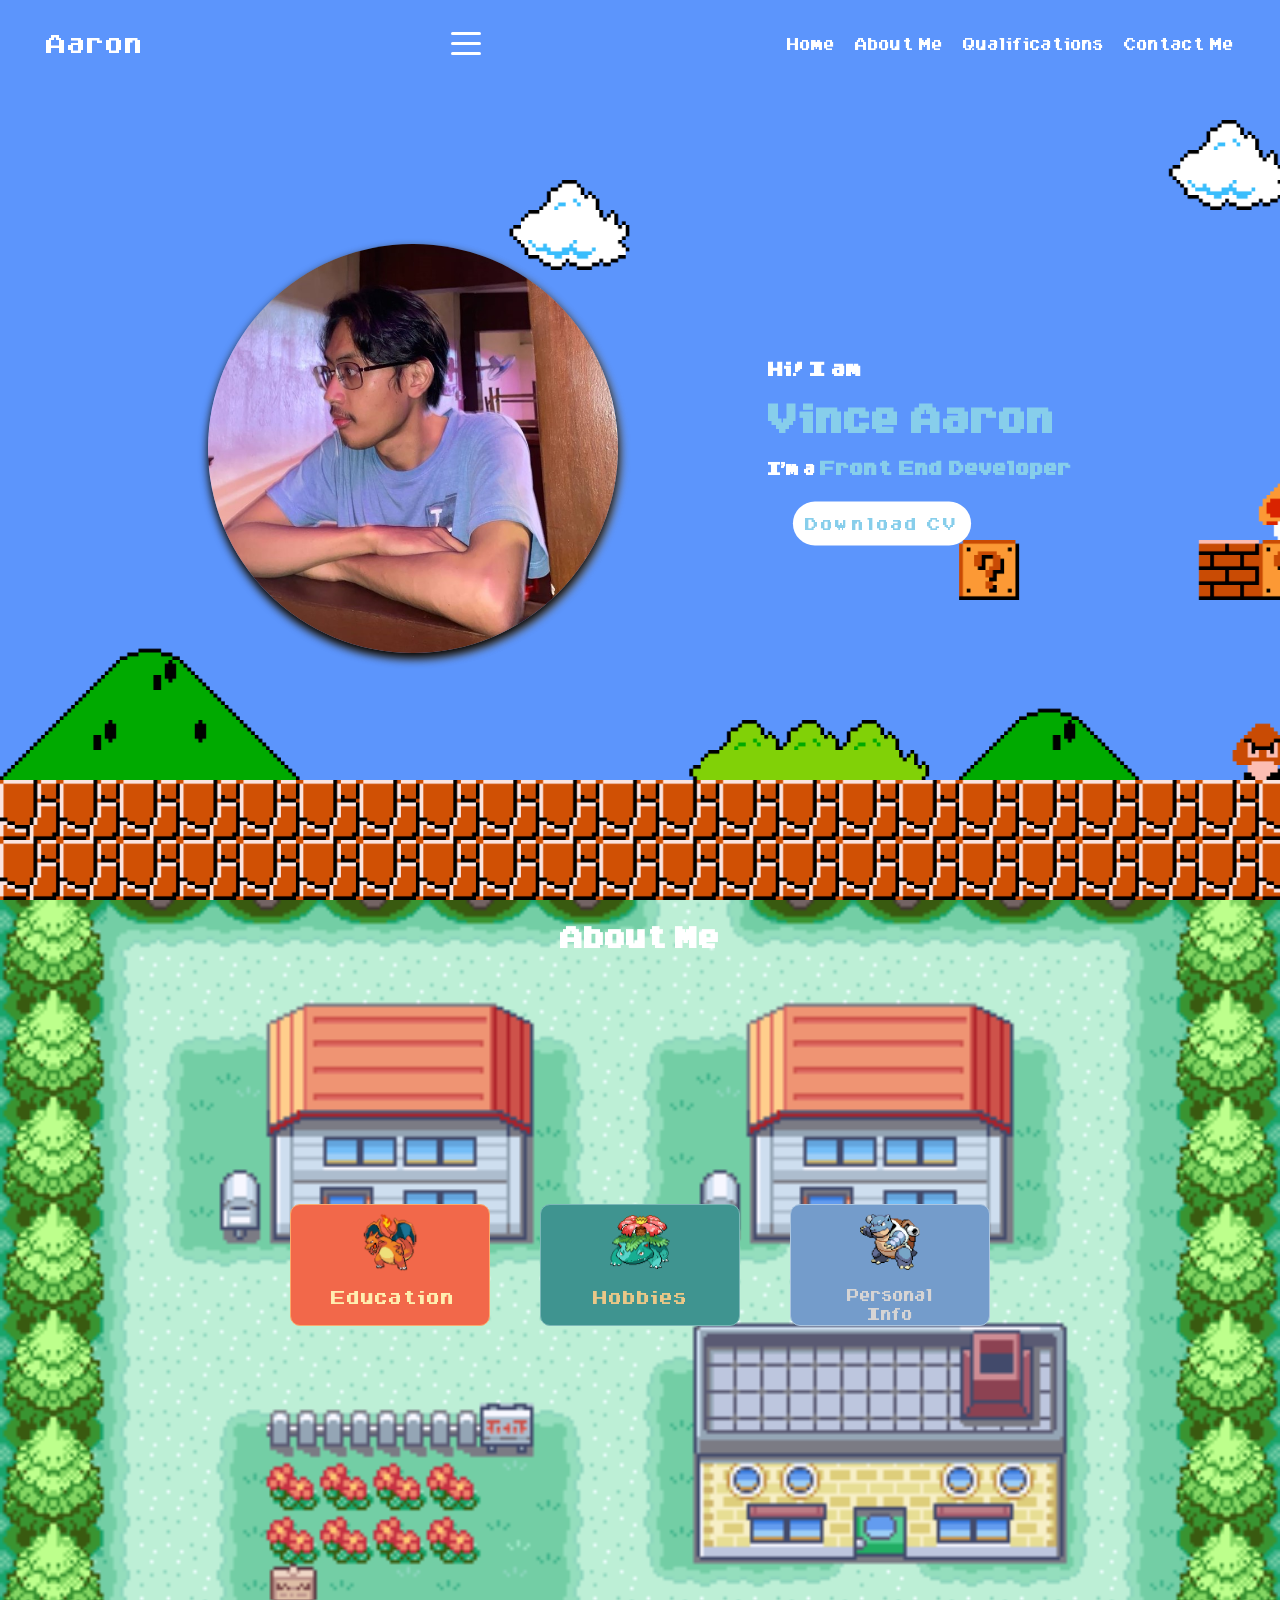
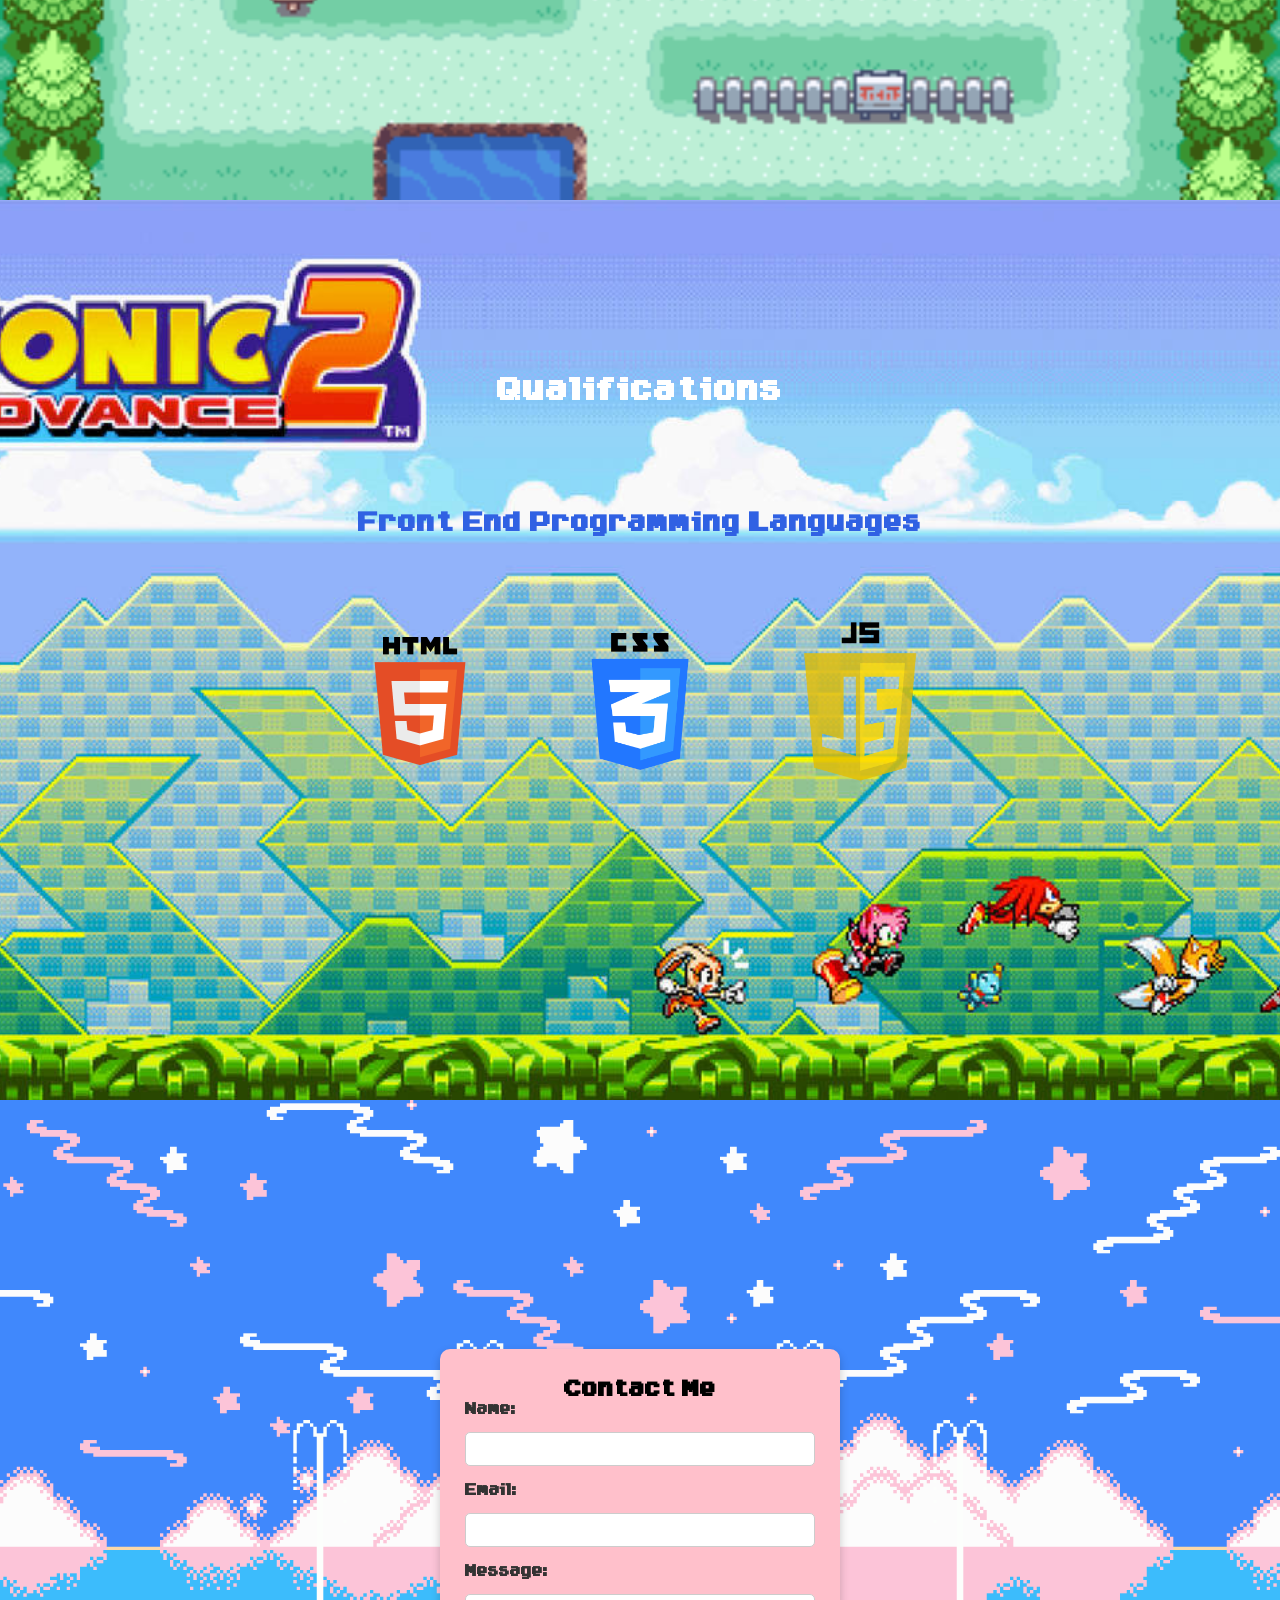
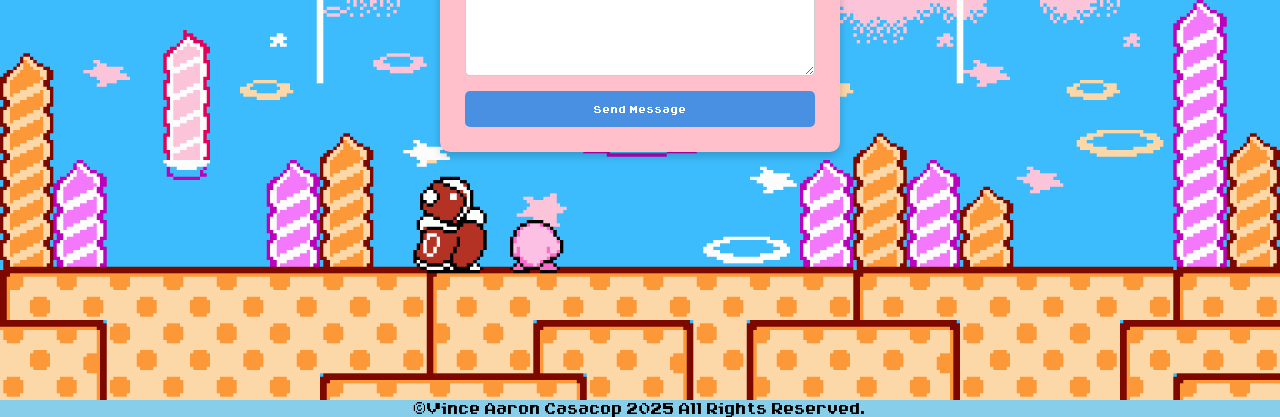
<file: index.html>
<!DOCTYPE html>
<html lang="en">
<head>
    <meta charset="UTF-8">
    <meta name="viewport" content="width=device-width, initial-scale=1.0">
    <title>Portfolio Website</title>
    <link rel="stylesheet" href="./portfolio.css">
    <style>
        @font-face {
            font-family: Arcadepix;
            src: url('Arcadepix Plus.ttf');
        }
        * {
            font-family: Arcadepix;
        }
    </style>
</head>
<body>
    
    <!-- Header -->
    <!-- Navbar -->
    <header>
        <a href="#" class="logo">Aaron</a>

        <div class="menu-btn">
            <div class="menu-btn__burger"></div>
        </div>

        <nav class="navbar">
            <ul class="nav-menu">
                <li><a href="#" class="nav-link">Home</a></li>
                <li><a href="#about" class="nav-link">About Me</a></li>
                <li><a href="#skills" class="nav-link">Qualifications</a></li>
                <li><a href="#contact" class="nav-link">Contact Me</a></li>
            </ul>
        </nav>
    </header>

    <!-- Landing Page -->
    <div class="landing" id="landing">
        
        <section class="home-img">
            <img src="IMG_20250414_195823_121.jpg" alt="">
        </section>
        <section class="landcontent">
        <h4>Hi! I am</h4>
        <span><h3>Vince Aaron</h3></span>
        <h5>I'm a <span>Front End Developer</span></h5>
        <button class="resume"><a href="Vince_Aaron_Casacop_CV (1).pdf" download target="_blank"><span>Download CV</span></a></button>
        </section>

    </div>

    <div class="about" id="about">

        <h3 align="center">About Me</h3>
        <div class="firstbox">
            <section class="educ">
                <p>Education</p>
                <section class="educimg">
                    <img src="charizard.png" alt="Charizard Icon">
                </section>
            </section>
            <section class="hobby">
                <p>Hobbies</p>
                <section class="hobimg">
                    <img src="venusaur.png" alt="Venusaur Icon">
                </section>
            </section>
            <section class="info">
                <p>Personal Info</p>
                <section class="persoimg">
                    <img src="blastoise.png" alt="Blastoise Icon">
                </section>
            </section>
        </div>
        <div class="secondbox">
            <section class="school">
                <div>
                    <p><strong>Paliparan II Integrated Highschool</strong></p>
                    <p>2016 - 2022</p>
                    <p>High School and Senior High School</p>
                </div>
                <div>
                    <p><strong>National University - Dasmarinas City</strong></p>
                    <p>2022 - 2023</p>
                    <p>Bachelor of Science in Computer Engineering</p>
                </div>
                <div>
                    <p><strong>National College of Science and Technology</strong></p>
                    <p>2025 - Present</p>
                    <p>Bachelor of Science in Computer Engineering</p>
                </div>
            </section>
            <section class="hob">
                <ul>
                    <li>
                        <img src="icons8-riot-games-32.ico" alt="Riot Games Icon" class="hobby-icon">
                        <p>Online Games</p>
                    </li>
                    <li>
                        <img src="icons8-band-32.ico" alt="Music Note Icon" class="hobby-icon">
                        <p>Singing</p>
                    </li>
                    <li>
                        <img src="icons8-basketball-32.ico" alt="NBA Icon" class="hobby-icon">
                        <p>Basketball</p>
                    </li>
                    <li>
                        <img src="one piece.ico" alt="One Piece Icon" class="hobby-icon">
                        <p>Anime</p>
                    </li>
                </ul>
            </section>
            <section class="perso">
                <p>Full Name: Casacop, Vince Aaron Tandang</p>
                <p>Birthdate: Nov. 30, 2003</p>
                <p>Age: 21</p>
                <p>Address: Blk. 31 Lot 1 Ph. 3 Mabuhay City, </p>
                <p>Paliparan 3, Dasmarinas City, Cavite, Philippines</p>
                <p>I am a computer engineering student that has knowledge about front end programming languages. I have yet to have any working experience and I would love to work with you!</p>
            </section>
        </div>
    </div>

    <div class="skills" id="skills">

        <h3 align="center">Qualifications</h3>
        <div class="skillcont">
            <p>Front End Programming Languages</p>
        </div>
        <div class="skillpic">
            <section class="html">
                <a href="https://html.com/" target="_blank">
                    <img src="html.png" alt="">
                </a>
            </section>
            <section class="css">
                <a href="https://web.dev/learn/css" target="_blank">
                    <img src="css.png" alt="">
                </a>
            </section>
            <section class="js">
                <a href="https://www.javascript.com/" target="_blank">
                    <img src="js.png" alt="">
                </a>
            </section>
        </div>
    </div>

    <div class="contact" id="contact">
        <section class="contact-box">
            <h2>Contact Me</h2>
            <form action="https://formsubmit.co/aaron.casacop30@gmail.com" method="POST">
                <!-- Honeypot -->
                <input type="text" name="_honey" style="display: none;">
                
                <!-- Disable Captcha -->
                <input type="hidden" name="_captcha" value="false">
                
                <!-- Success Page -->
                <input type="hidden" name="_next" value="https://vincearoncasacop.github.io/portfolio/thanks.html">

                <label for="name">Name:</label>
                <input type="text" id="name" name="name" required>

                <label for="email">Email:</label>
                <input type="email" id="email" name="email" required>

                <label for="message">Message:</label>
                <textarea id="message" name="message" rows="5" required></textarea>

                <button type="submit">Send Message</button>
            </form>
        </section>
    </div>

    <footer>
        <p>&copy;Vince Aaron Casacop 2025 All Rights Reserved.</p>
    </footer>

    <script src="portfolio.js"></script>
</body>
</html>
</file>
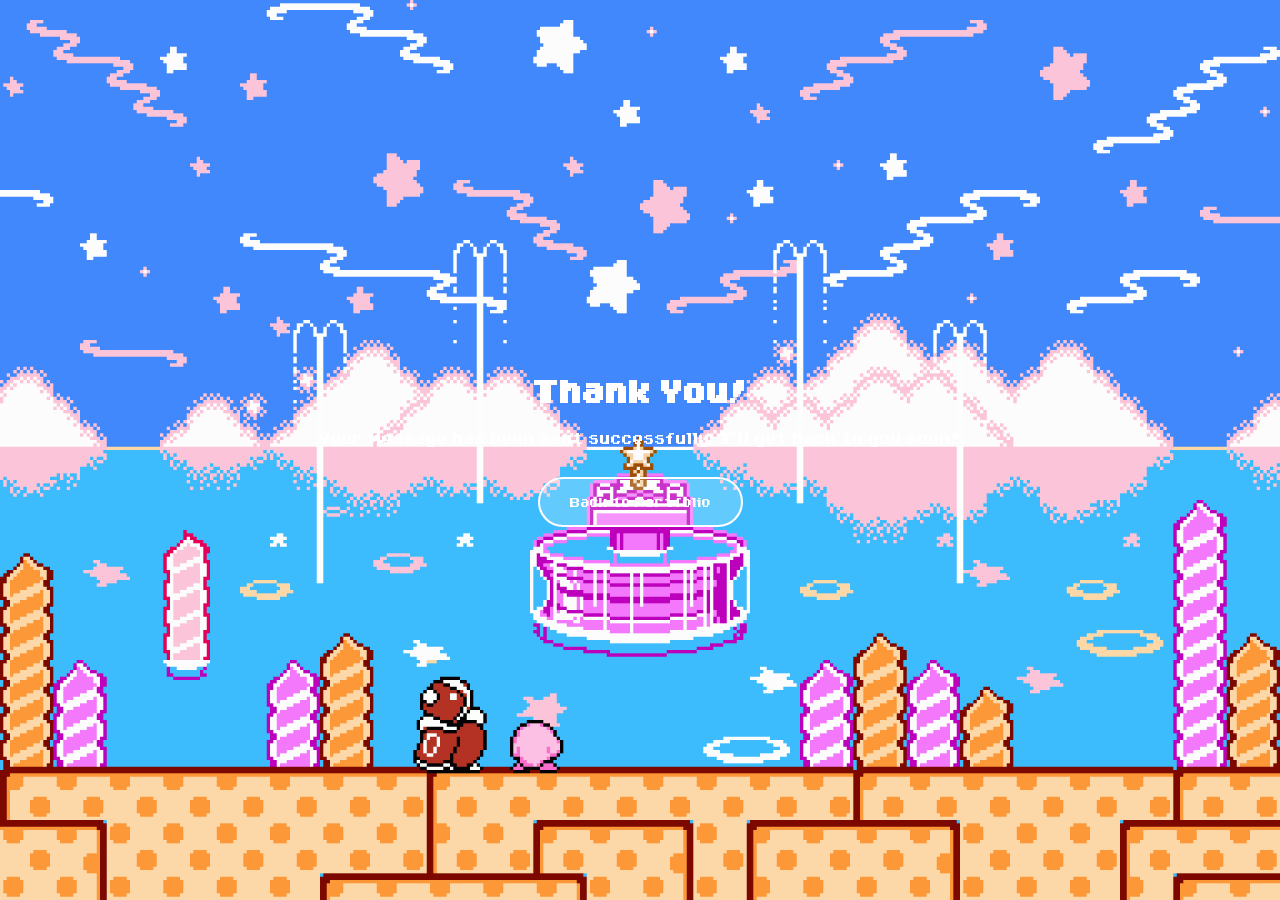
<file: thanks.html>
<!DOCTYPE html>
<html lang="en">
<head>
    <meta charset="UTF-8">
    <meta name="viewport" content="width=device-width, initial-scale=1.0">
    <title>Thank You!</title>
    <link rel="stylesheet" href="./portfolio.css">
    <style>
        @font-face {
            font-family: Arcadepix;
            src: url('Arcadepix Plus.ttf');
        }
        * {
            font-family: Arcadepix;
        }
        .thank-you {
            min-height: 100vh;
            display: flex;
            flex-direction: column;
            justify-content: center;
            align-items: center;
            text-align: center;
            background-image: url('kirby.png');
            background-size: cover;
            background-position: center;
            color: white;
            padding: 20px;
        }
        .thank-you h1 {
            font-size: 48px;
            margin-bottom: 20px;
            animation: fadeIn 1s ease-in-out;
        }
        .thank-you p {
            font-size: 24px;
            margin-bottom: 30px;
            animation: fadeIn 1s ease-in-out 0.3s backwards;
        }
        .back-btn {
            padding: 15px 30px;
            background: rgba(255, 255, 255, 0.2);
            border: 2px solid white;
            color: white;
            font-size: 20px;
            border-radius: 30px;
            cursor: pointer;
            transition: all 0.3s ease;
            text-decoration: none;
            animation: fadeIn 1s ease-in-out 0.6s backwards;
        }
        .back-btn:hover {
            background: white;
            color: black;
        }
        @media (max-width: 768px) {
            .thank-you h1 {
                font-size: 36px;
            }
            .thank-you p {
                font-size: 20px;
            }
            .back-btn {
                font-size: 18px;
                padding: 12px 25px;
            }
        }
    </style>
</head>
<body>
    <div class="thank-you">
        <h1>Thank You!</h1>
        <p>Your message has been sent successfully. I'll get back to you soon!</p>
        <a href="index.html" class="back-btn">Back to Portfolio</a>
    </div>
</body>
</html>
</file>
<file: portfolio.css>
@font-face {
    font-family: Arcadepix;
    src: url('Arcadepix Plus.ttf');
}

*{

    margin: 0;
    padding: 0;
    box-sizing: border-box;
    text-decoration: none;
    border: none;
    outline: none;
    font-family: Arcadepix;
}

html {

    font-size: 23px;
}

body {
    
    width: 100%;
    height: 100vh;
    overflow-x: hidden;
    background-color: white;
    color: black;
}

header {
    
    position: fixed;
    top: 0;
    left: 0;
    width: 100%;
    background-color: transparent;
    filter: drop-shadow(10px);
    display: flex;
    justify-content: space-between;
    align-items: center;
    padding: 1rem 2rem;
    z-index: 100;
}

.logo {

    font-size: 40px;
    color: white;
    font-weight: 500;
    cursor: pointer;
    transition: 0.5s ease;
    animation: fadeIn 1.5s ease-in;
    animation-timeline: view();
    line-height: 1;
}

.logo:hover {

    transform: scale(1.1);
    transform-origin: center;
}

/* Hamburger Menu Button */
.menu-btn {
    display: none;
    cursor: pointer;
    width: 30px;
    height: 30px;
    position: relative;
    z-index: 2;
    display: flex;
    align-items: center;
    justify-content: center;
}

.menu-btn__burger {
    width: 30px;
    height: 3px;
    background: white;
    border-radius: 5px;
    transition: all .3s ease-in-out;
    position: relative;
}

.menu-btn__burger::before,
.menu-btn__burger::after {
    content: '';
    position: absolute;
    width: 30px;
    height: 3px;
    background: white;
    border-radius: 5px;
    transition: all .3s ease-in-out;
}

.menu-btn__burger::before {
    transform: translateY(-10px);
}

.menu-btn__burger::after {
    transform: translateY(10px);
}

/* Animation for menu button */
.menu-btn.open .menu-btn__burger {
    background: transparent;
}

.menu-btn.open .menu-btn__burger::before {
    transform: rotate(45deg);
}

.menu-btn.open .menu-btn__burger::after {
    transform: rotate(-45deg);
}

/* Navigation Styles */
.navbar {
    animation: fadeIn 1.5s ease-in;
}

.nav-menu {
    display: flex;
    gap: 20px;
    list-style: none;
}

.nav-link {
    font-size: 25px;
    color: white;
    font-weight: 300;
    transition: 0.3s ease;
}

.nav-link:hover {
    color: red;
    text-decoration: underline;
}

/* Mobile Navigation */
@media(max-width: 768px) {
    header {
        padding: 1rem;
    }

    .menu-btn {
        display: flex;
        margin-right: 10px;
    }

    .navbar {
        position: fixed;
        top: 0;
        right: -100%;
        width: 80%;
        max-width: 300px;
        height: 100vh;
        background: rgba(0, 0, 0, 0.7);
        backdrop-filter: blur(10px);
        -webkit-backdrop-filter: blur(10px);
        padding: 80px 20px;
        transition: 0.3s ease-in-out;
        overflow-y: auto;
        border-left: 1px solid rgba(255, 255, 255, 0.1);
    }

    .navbar.active {
        right: 0;
    }

    .nav-menu {
        flex-direction: column;
        align-items: center;
        gap: 30px;
    }

    .nav-link {
        font-size: 28px;
        display: block;
        padding: 10px 0;
        color: rgba(255, 255, 255, 0.9);
    }

    .nav-link:hover {
        color: skyblue;
        transform: translateX(10px);
    }
}

/* iPhone SE */
@media screen and (max-width: 375px) {
    .logo {
        font-size: 32px;
    }

    .nav-link {
        font-size: 24px;
    }
}

/* iPhone XR */
@media screen and (min-width: 414px) and (max-width: 896px) {
    .logo {
        font-size: 36px;
    }

    .nav-link {
        font-size: 26px;
    }
}

/* Landscape orientation */
@media screen and (max-height: 450px) and (orientation: landscape) {
    .navbar {
        padding: 60px 20px;
    }

    .nav-menu {
        gap: 20px;
    }

    .nav-link {
        font-size: 22px;
        padding: 5px 0;
    }
}

.landing {

    min-height: 100vh;
    padding: 80px 9% 80px;
    display: flex;
    justify-content: center;
    align-items: center;
    gap: 150px;
    background-image: url('homebg.png');
    background-size: cover;
}

.landcontent {

    font-size: 30px;
    font-weight: 300;
    line-height: 1.1;
    color: white;
    animation: opacity 1s ease-in-out;
}

@keyframes opacity {
    from{
        opacity: 0;
    }

    to{
        opacity: 1;
    }
}

.landcontent h5 {
    
    font-size: 25px;
}

span {

    color: skyblue;
    font-size: 30px;
}

.landcontent h3{

    font-size: 60px;
    font-weight: 700;
}

.home-img img {
    border-radius: 50%;
    position: relative;
    width: 32vw;
    aspect-ratio: 1/1;
    object-fit: cover;
    object-position: center 20%;  /* Adjust to focus on face */
    box-shadow: 0 5px 10px black, 3px 5px 10px gray;
    cursor: pointer;
    animation: pop 1s ease-in-out;
    transition: transform 0.5s ease-in-out;
}

@keyframes pop {
    from {
        opacity: 0;
        transform: scale(0.8);
    }
    to {
        opacity: 1;
        transform: scale(1);
    }
}

.home-img img:hover {
    transform: scale(1.1);
}

.resume {

    display: inline-block;
    padding: 13px;
    background: white;
    border-radius: 30px;
    font-size: 10px;
    color: white;
    letter-spacing: 2px;
    font-weight: 200px;
    border: none;
    transition: 0.3s ease;
    cursor: pointer;
    margin-top: 15px;
    margin-left: 15px;
    z-index: 0;
    position: relative;
    scale: 90%;
}

.resume::after{

    content: '';
    background: linear-gradient(to right, skyblue, royalblue);
    height: 100%;
    width: 0px;
    border-radius: 30px;
    position: absolute;
    left: 0;
    top: 0;
    z-index: -1;
    transition: 150ms ease-in-out;
}

.resume:hover::after{

    width: 100%;
}

.resume:hover {

    color: white;
}

.h5 span {

    color: skyblue;
}

@media (max-width: 768px) {

    .landing{
        gap: 1px;
        flex-direction: column;
        background-size: cover;
        background-position: center;
    }

    .landing .landcontent h3{
        font-size: 50px;
        text-align: center;
    }

    .landcontent h4 {
        font-size: 30px;
        text-align: center;
    }

    .landcontent h5 {
        font-size: 30px;
        text-align: center;
    }

    .home-img {
        visibility: hidden;
    }

    .resume {
        margin-left: 55px;
    }
}

.about {
    background-image: url('Pallet_Town.png');
    background-size: cover;
    min-height: 100vh;
    position: relative;
    color: white;
    z-index: 0;
    background-position: center;
    overflow: hidden;
    display: flex;
    flex-direction: column;
    align-items: center;
}

.about h3 {
    font-size: 45px;
    animation: opacity 1s ease-in-out;
    text-align: center;
    padding-top: 20px;
    margin-bottom: 50px;
}

.firstbox {
    display: flex;
    align-items: center;
    justify-content: center;
    gap: 50px;
    width: 100%;
    padding: 0 20px;
    margin-top: 200px;
}

/* Base styles for all boxes */
.educ, .hobby, .info {
    width: 200px;
    height: 100px;
    position: relative;
    text-align: center;
    padding: 40px;
    border-radius: 10px;
    padding-top: 80px;
    z-index: 1;
    cursor: pointer;
    transition: opacity 0.3s ease, visibility 0.3s ease;
    backface-visibility: hidden;
}

.educ {
    border: 1px solid rgb(250, 170, 109);
    background-color: rgb(242, 104, 74);
    color: rgb(255, 238, 176);
    font-size: 30px;
}

.hobby {
    border: 1px solid rgb(123, 183, 183);
    background-color: rgb(63, 148, 144);
    color: rgb(234, 199, 135);
    font-size: 30px;
}

.info {
    border: 1px solid rgb(172,197,223);
    background-color: rgb(116,156,203);
    color: rgb(214,212,212);
    font-size: 25px;
}

/* Info sections */
.school, .hob, .perso {
    position: absolute;
    top: 50%;
    left: 50%;
    transform: translate(-50%, -50%) scale(0.95);
    opacity: 0;
    visibility: hidden;
    transition: all 0.3s ease-in-out;
    background-color: rgba(0, 0, 0, 0.9);
    padding: 30px;
    border-radius: 15px;
    box-shadow: 0 5px 15px rgba(0, 0, 0, 0.3);
    max-height: 80vh;
    overflow-y: auto;
    z-index: 100;
}

.school {
    width: 500px;
    color: rgb(255, 238, 176);
    border: 2px solid rgb(250, 170, 109);
    padding: 35px;
    overflow: visible;
}

.school p {
    line-height: 1.6;
    margin-bottom: 5px;
}

/* School sections spacing */
.school div {
    margin-bottom: 20px;
}

.school div:last-child {
    margin-bottom: 0;
}

.school strong {
    color: rgb(252, 196, 153);
    font-size: 1.1em;
    display: block;
    margin-bottom: 8px;
}

/* Remove br tags from HTML and use this spacing instead */
.school p:last-of-type {
    margin-bottom: 15px;
}

.hob {
    width: 300px;
    color: rgb(234, 199, 135);
    border: 2px solid rgb(123, 183, 183);
    padding: 35px;
}

.hob ul {
    list-style: none;
    padding: 0;
    margin: 0;
}

.hob li {
    display: flex;
    align-items: center;
    margin-bottom: 20px;
    gap: 15px;
    padding: 5px;
}

.hob li:last-child {
    margin-bottom: 0;
}

.hob p {
    margin: 0;
    line-height: 1.5;
    font-size: 1.1em;
}

.hobby-icon {
    width: 32px;
    height: 32px;
    object-fit: contain;
    filter: brightness(1.2);
    display: block;
    image-rendering: -webkit-optimize-contrast;  /* For better icon rendering */
    image-rendering: crisp-edges;
}

.hob li:hover .hobby-icon {
    transform: scale(1.1);
    transition: transform 0.2s ease;
}

.perso {
    width: 600px;
    color: rgb(214,212,212);
    border: 2px solid rgb(172,197,223);
    padding: 35px;
}

.perso p {
    line-height: 1.8;
    margin-bottom: 12px;
}

/* Add a nice fade effect to the last paragraph in personal info */
.perso p:last-child {
    margin-top: 20px;
    line-height: 1.6;
    font-style: italic;
    color: rgb(234, 234, 234);
}

/* Scrollbar styling for info sections */
.school::-webkit-scrollbar,
.hob::-webkit-scrollbar,
.perso::-webkit-scrollbar {
    width: 8px;
}

.school::-webkit-scrollbar-track,
.hob::-webkit-scrollbar-track,
.perso::-webkit-scrollbar-track {
    background: rgba(255, 255, 255, 0.1);
    border-radius: 4px;
}

.school::-webkit-scrollbar-thumb,
.hob::-webkit-scrollbar-thumb,
.perso::-webkit-scrollbar-thumb {
    background: rgba(255, 255, 255, 0.3);
    border-radius: 4px;
}

/* Images in boxes */
.educimg img, .hobimg img, .persoimg img {
    width: 60px;
    height: 60px;
    position: absolute;
    top: 7px;
    left: 50%;
    transform: translateX(-50%);
    object-fit: contain;
    transition: transform 0.3s ease;
}

/* Add hover effect for the images */
.educ:hover .educimg img,
.hobby:hover .hobimg img,
.info:hover .persoimg img {
    transform: translateX(-50%) scale(1.1);
}

@media (max-width: 768px) {
    .firstbox {
        flex-direction: column;
        margin-top: 40px;
        gap: 30px;
    }

    .educ, .hobby, .info {
        margin: 0;
    }

    .school, .hob, .perso {
        width: 90%;
        max-width: 450px;
        padding: 25px;
    }

    .hob {
        width: 90%;
        max-width: 300px;
        padding: 25px;
    }

    .hobby-icon {
        width: 28px;
        height: 28px;
    }

    .hob li {
        margin-bottom: 15px;
        gap: 12px;
    }
}

.skills {
    text-align: center;
    background-size: cover;
    background-position: center;
    min-height: 100vh;
    display: flex;
    flex-direction: column;
    justify-content: center;
    align-items: center;
    background-image: url('sonic.jpg');
    padding: 40px 20px;
}

.skills h3 {
    font-size: 48px;
    margin-bottom: 100px;
    color: white;
    margin-top: -100px;
    animation: opacity 1s ease-in-out;
}

.skillcont p {
    font-size: 40px;
    font-weight: bold;
    margin-bottom: 40px;
    color: #3061e3;
    animation: opacity 1s ease-in-out;
}

.skillpic {
    display: flex;
    justify-content: center;
    align-items: center;
    gap: 30px;
    flex-wrap: wrap;
    animation: opacity 1s ease-in-out;
    max-width: 1200px;
    margin: 0 auto;
}

.skillpic section {
    display: flex;
    justify-content: center;
    align-items: center;
    flex-direction: column;
    padding: 20px;
}

.skillpic img {
    width: 150px;
    height: auto;
    transition: transform 0.3s ease-in-out;
}

.skillpic img:hover {
    transform: scale(1.1);
}

.js img {
    scale: 0.75;
}

/* Tablet and smaller desktop screens */
@media (max-width: 1024px) {
    .skills h3 {
        font-size: 42px;
        margin-bottom: 80px;
        margin-top: -80px;
    }

    .skillcont p {
        font-size: 35px;
        margin-bottom: 30px;
    }

    .skillpic img {
        width: 130px;
    }
}

/* Mobile devices */
@media (max-width: 768px) {
    .skills {
        padding: 60px 15px;
    }

    .skills h3 {
        font-size: 36px;
        margin-bottom: 60px;
        margin-top: 0;
    }

    .skillcont p {
        font-size: 28px;
        margin-bottom: 30px;
    }

    .skillpic {
        gap: 20px;
    }

    .skillpic section {
        padding: 15px;
    }

    .skillpic img {
        width: 110px;
    }
}

/* iPhone SE */
@media screen and (max-width: 375px) {
    .skills h3 {
        font-size: 32px;
        margin-bottom: 40px;
    }

    .skillcont p {
        font-size: 24px;
        margin-bottom: 25px;
    }

    .skillpic {
        gap: 15px;
    }

    .skillpic section {
        padding: 10px;
    }

    .skillpic img {
        width: 90px;
    }
}

/* iPhone XR */
@media screen and (min-width: 414px) and (max-width: 896px) {
    .skills h3 {
        font-size: 34px;
        margin-bottom: 50px;
    }

    .skillcont p {
        font-size: 26px;
        margin-bottom: 30px;
    }

    .skillpic img {
        width: 100px;
    }
}

/* Landscape orientation */
@media screen and (max-height: 450px) and (orientation: landscape) {
    .skills {
        padding: 20px;
    }

    .skills h3 {
        font-size: 30px;
        margin: 0 0 30px 0;
    }

    .skillcont p {
        font-size: 24px;
        margin-bottom: 20px;
    }

    .skillpic {
        gap: 15px;
    }

    .skillpic section {
        padding: 10px;
    }

    .skillpic img {
        width: 80px;
    }

    .js img {
        scale: 0.85;
    }
}

.contact {

    background-image: url('kirby.png');
    background-size: cover;
    background-position: center;
    flex: 1;
    display: flex;
    justify-content: center;
    align-items: center;
    height: 100vh;

}

.contact-box {
    background: pink;
    padding: 25px;
    border-radius: 10px;
    width: 400px;
    box-shadow: 0px 4px 10px rgba(0, 0, 0, 0.2);
    text-align: center;
}

form {
    display: flex;
    flex-direction: column;
    gap: 15px;
}

label {
    text-align: left;
    font-weight: 600;
    color: #333;
}

input, textarea {
    width: 100%;
    padding: 10px;
    border: 1px solid #ccc;
    border-radius: 5px;
    font-size: 16px;
}

button {
    background: #4a90e2;
    color: white;
    border: none;
    padding: 12px;
    border-radius: 5px;
    cursor: pointer;
    font-size: 16px;
    transition: 0.3s ease;
}

button:hover {
    background: #3578c6;
}

@media (max-width: 768px) {

    .contact {

        background-position: center;
        background-size: cover;
    }
    .contact-box {
        width: 100%;
        padding: 20px;
    }

    input, textarea {
        font-size: 14px;
    }

    button {
        font-size: 16px;
    }
}

footer {

    background-color: skyblue;
    text-align: center;
}

/* General mobile styles */
@media (max-width: 768px) {
    html {
        font-size: 18px;
    }

    .landing {
        padding: 60px 5% 60px;
        gap: 30px;
    }

    .landcontent h3 {
        font-size: 40px;
        text-align: center;
    }

    .landcontent h4 {
        font-size: 25px;
        text-align: center;
    }

    .landcontent h5 {
        font-size: 25px;
        text-align: center;
    }

    .resume {
        display: block;
        margin: 20px auto;
    }

    /* About section adjustments */
    .about h3 {
        font-size: 35px;
        padding-top: 60px;
    }

    .firstbox {
        flex-direction: column;
        margin: 40px auto;
        gap: 30px;
        padding: 0 20px;
    }

    .educ, .hobby, .info {
        width: 180px;
        height: 90px;
        margin: 0 auto;
        padding: 35px 20px;
        padding-top: 75px;
    }

    .educimg img, .hobimg img, .persoimg img {
        width: 50px;
        height: 50px;
        top: 15px;
    }

    /* Info sections */
    .school, .hob, .perso {
        width: 85%;
        max-width: none;
        padding: 25px;
        font-size: 0.9em;
    }

    .school p, .hob p, .perso p {
        line-height: 1.6;
    }
}

/* iPhone SE specific styles */
@media screen and (max-width: 375px) {
    html {
        font-size: 16px;
    }

    .landcontent h3 {
        font-size: 35px;
    }

    .landcontent h4, .landcontent h5 {
        font-size: 22px;
    }

    .about h3 {
        font-size: 30px;
    }

    .educ, .hobby, .info {
        width: 160px;
        height: 85px;
        padding-top: 70px;
    }

    .educimg img, .hobimg img, .persoimg img {
        width: 45px;
        height: 45px;
    }

    .school, .hob, .perso {
        width: 90%;
        padding: 20px;
    }

    .school p, .hob p, .perso p {
        font-size: 0.85em;
        line-height: 1.5;
        margin-bottom: 8px;
    }
}

/* iPhone XR specific styles */
@media screen and (min-width: 414px) and (max-width: 896px) {
    html {
        font-size: 20px;
    }

    .landcontent h3 {
        font-size: 42px;
    }

    .landcontent h4, .landcontent h5 {
        font-size: 28px;
    }

    .about h3 {
        font-size: 38px;
    }

    .educ, .hobby, .info {
        width: 200px;
        height: 100px;
    }

    .educimg img, .hobimg img, .persoimg img {
        width: 55px;
        height: 55px;
    }

    .school, .hob, .perso {
        width: 85%;
        padding: 30px;
    }

    .school p, .hob p, .perso p {
        font-size: 0.95em;
        line-height: 1.7;
    }
}

/* Handle landscape orientation */
@media screen and (max-height: 450px) and (orientation: landscape) {
    .landing {
        padding: 40px 5%;
    }

    .firstbox {
        flex-direction: row;
        margin: 20px auto;
        gap: 20px;
    }

    .educ, .hobby, .info {
        width: 150px;
        height: 80px;
        padding-top: 65px;
    }

    .educimg img, .hobimg img, .persoimg img {
        width: 40px;
        height: 40px;
        top: 15px;
    }

    .school, .hob, .perso {
        max-height: 80vh;
        overflow-y: auto;
    }
}
</file>
